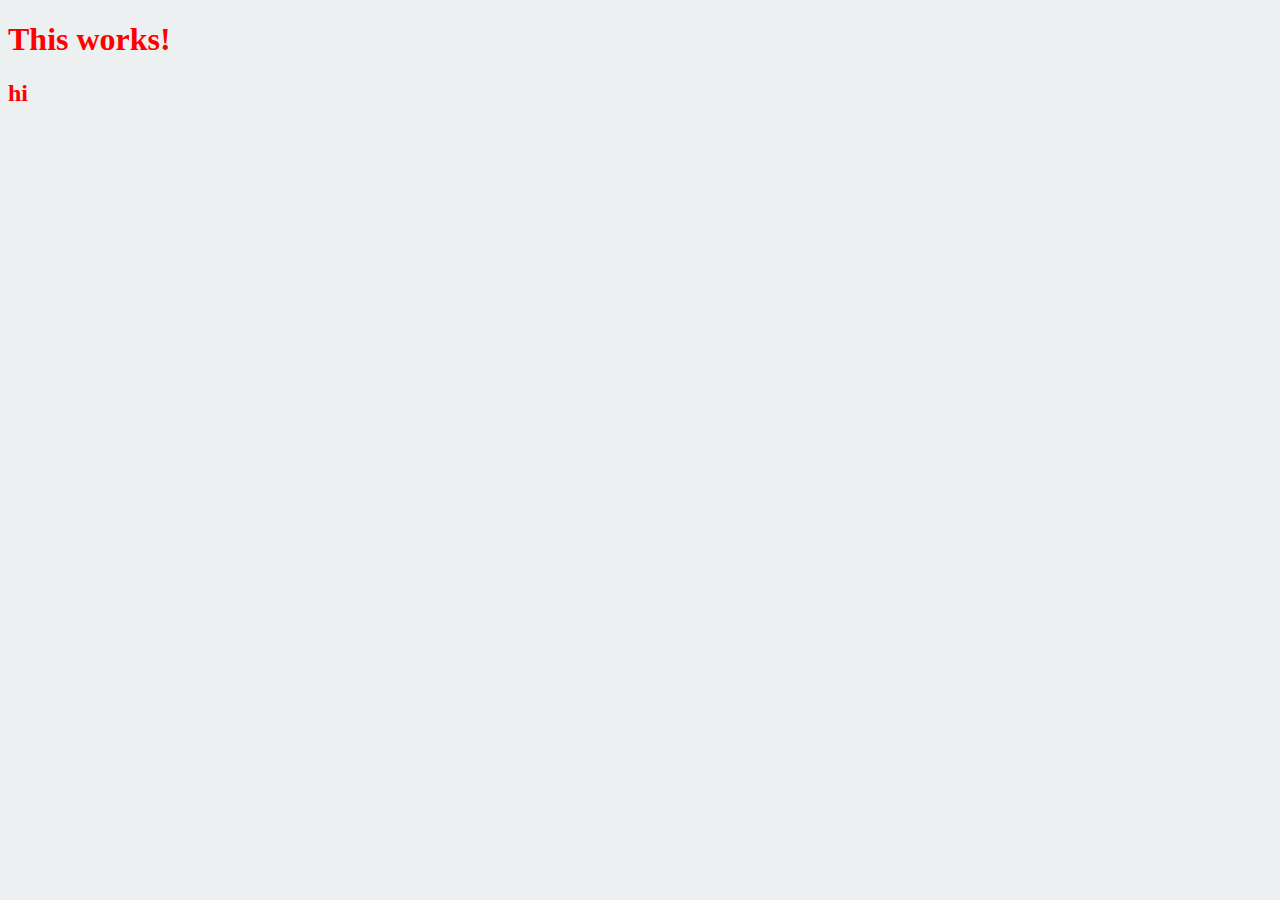
<file: index.html>
<!DOCTYPE html>
<html>
    <head>
        <meta>
        <title>Something</title>
        <link rel="stylesheet" href="index.css">
    </head>
    <body>
        <h1 id="title" class="btn">This works!</h1>
        <h2>hi</h2>
        <script src="index.js"></script>
    </body>
</html>
</file>
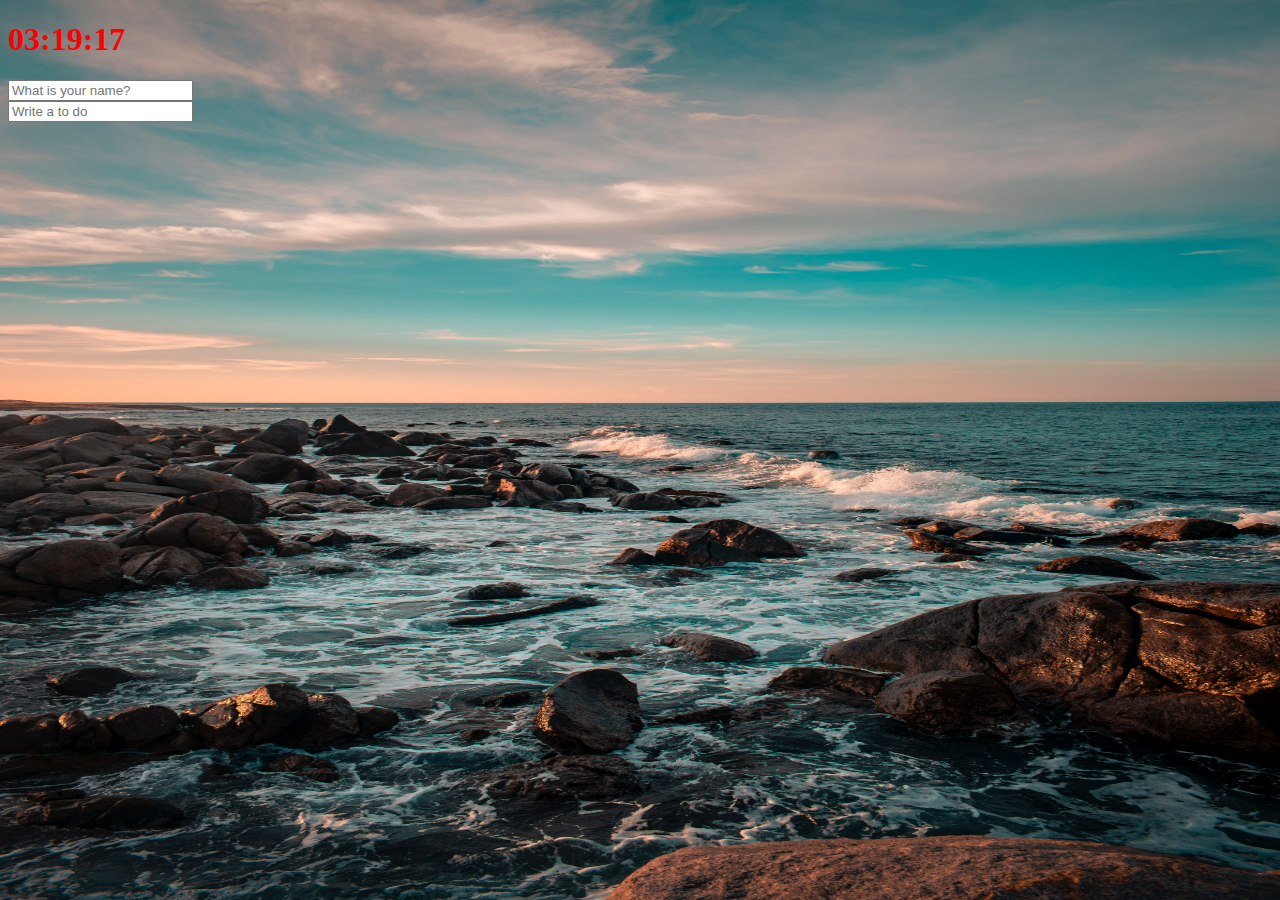
<file: clock.html>
<!DOCTYPE html>
<html>
    <head>
        <meta charset="utf-8">
        <title>Something</title>
        <link rel="stylesheet" href="index.css">
    </head>
    <body>
        <div class="js-clock">
            <h1>00:00</h1>
        </div>
        <form class="js-form form"> <!-- form tag로 정보 제출  -->
            <input type="text" placeholder="What is your name?" />
        </form>
        <h4 class="js-greetings greetings"></h4>
        <form class="js-toDoForm">
            <input type="text" placeholder="Write a to do">
        </form>
        <ul class="js-toDoList"></ul>
        <span class="js-weather"></span>
        <script src="clock.js"></script>
        <script src="greeting.js"></script>
        <script src="todo.js"></script>
        <script src="bg.js"></script>
        <script src="weather.js"></script>
    </body>
</html>
</file>
<file: index.css>
body {
    background-color: #ecf0f1;
}

body {
    color: red;
}

.btn {
    cursor: pointer;
}

.clicked { 
    color: red;
}
/* html에는 class를 쓰지 않았지만 js의 className이 clicked를 넣어줄거다.*/

.hello {
    color: violet;
}

.form,
.greetings{
    display: none;
}

.showing{
    display: block;
}


@keyframes fadeIn{
    from{
        opacity: 0;
    }
    to {
        opacity: 1;
    }
}

.bgImage {
    position: absolute;
    top: 0;
    left: 0;
    width: 100%;
    height: 100%;
    z-index: -1;
    animation: fadeIn 0.5s linear;
}
</file>
